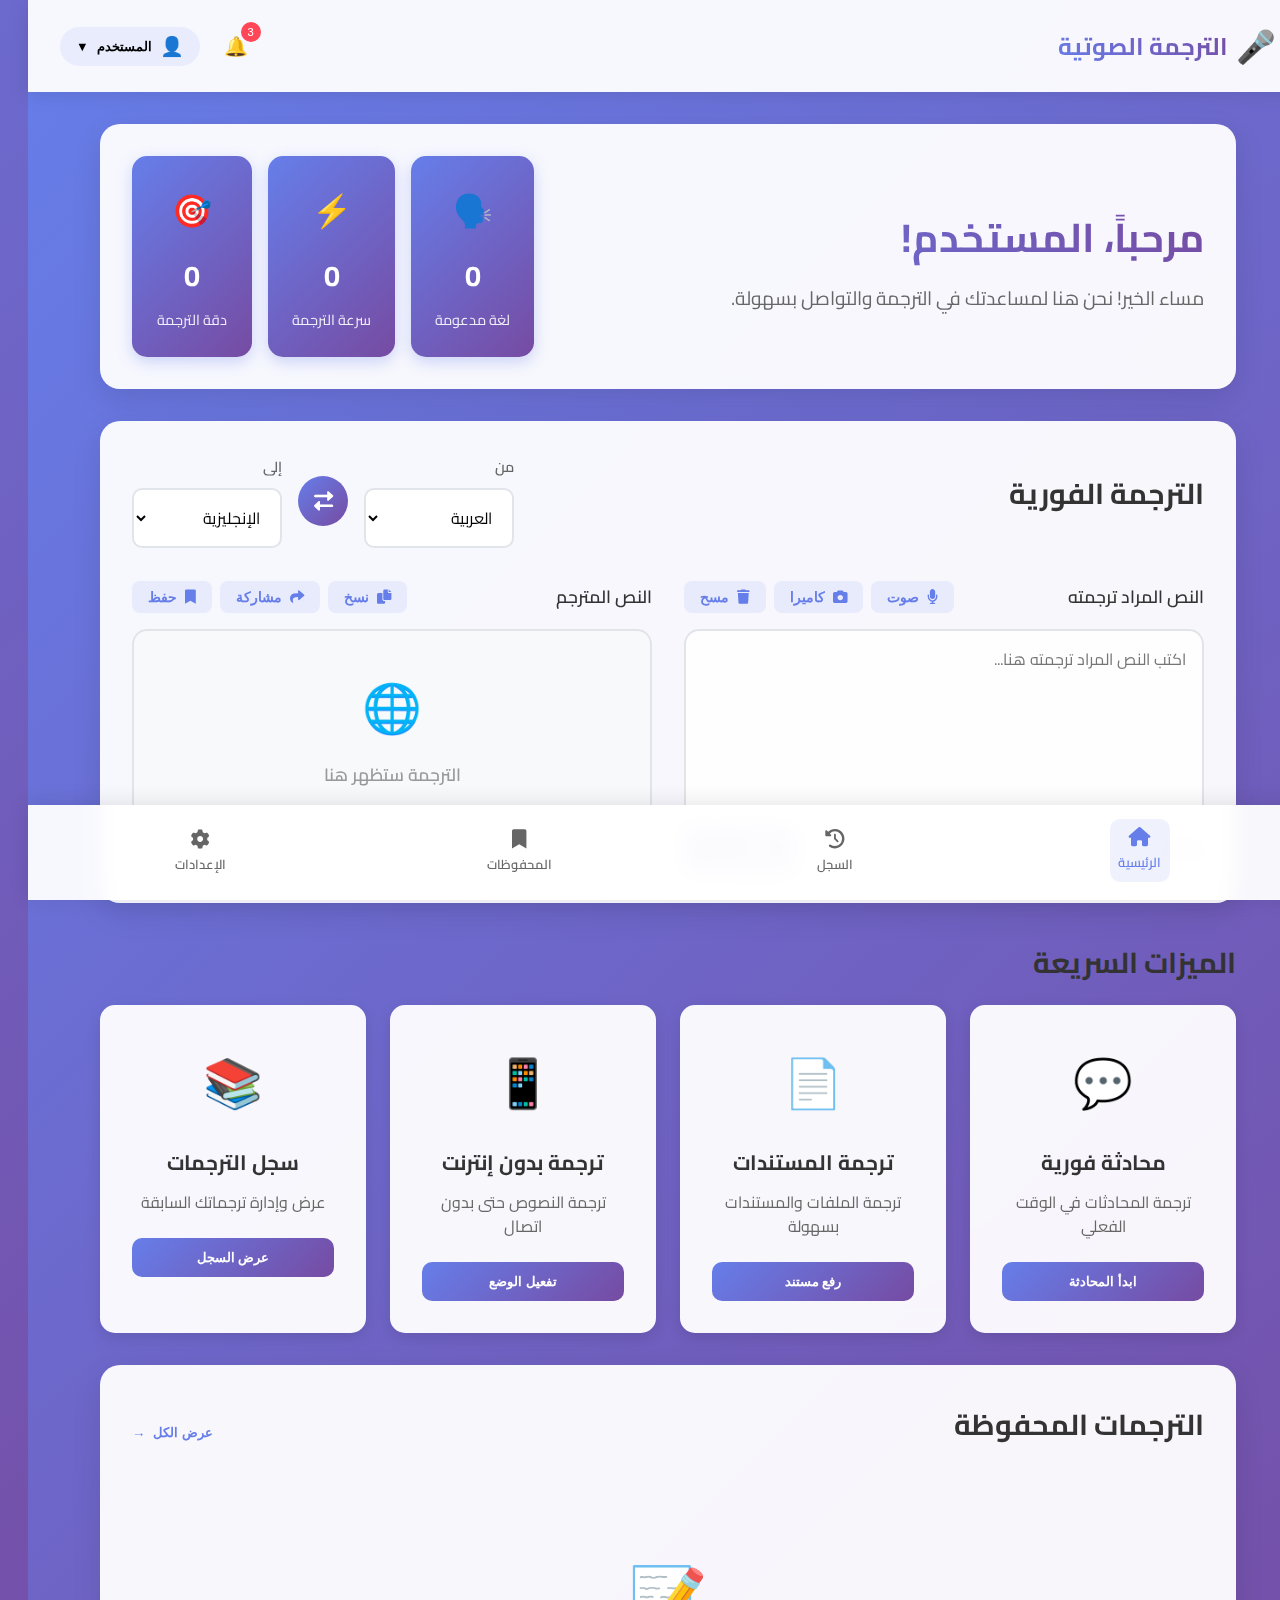
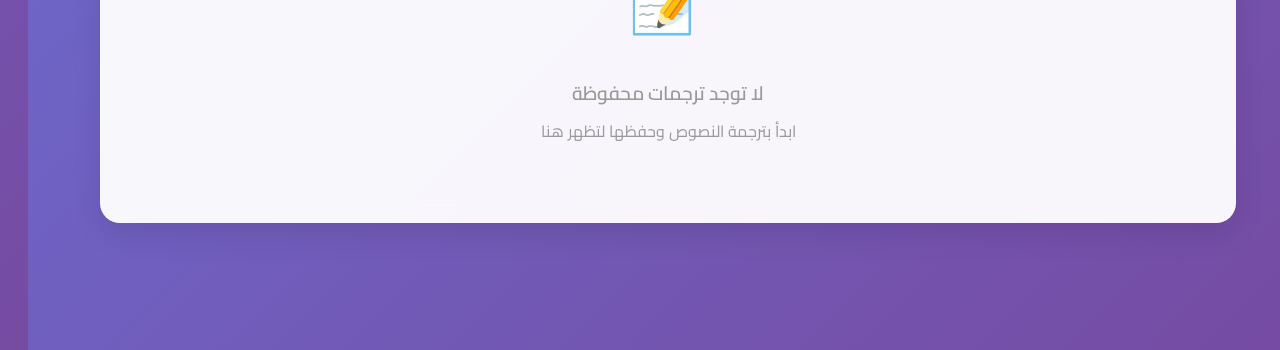
<file: dashboard.html>
<!DOCTYPE html>
<html lang="ar" dir="rtl">
<head>
    <meta charset="UTF-8">
    <meta name="viewport" content="width=device-width, initial-scale=1.0">
    <title>لوحة التحكم - الترجمة الفورية</title>
    <link href="https://fonts.googleapis.com/css2?family=Cairo:wght@300;400;600;700&display=swap" rel="stylesheet">
    <link rel="stylesheet" href="https://cdnjs.cloudflare.com/ajax/libs/font-awesome/6.0.0/css/all.min.css">
    <link rel="stylesheet" href="dashboard-styles.css">
</head>
<body>
    <div class="dashboard-container">
        <!-- شريط التنقل العلوي -->
        <nav class="top-navbar">
            <div class="nav-brand">
                <div class="brand-icon">🎤</div>
                <span class="brand-text">الترجمة الصوتية</span>
            </div>
            
            <div class="nav-actions">
                <button class="nav-btn" id="notifications-btn">
                    <span class="btn-icon">🔔</span>
                    <span class="notification-badge">3</span>
                </button>
                
                <div class="user-menu">
                    <button class="user-avatar" id="user-menu-btn">
                        <span class="avatar-icon">👤</span>
                        <span class="user-name">المستخدم</span>
                        <span class="dropdown-arrow">▼</span>
                    </button>
                    
                    <div class="user-dropdown" id="user-dropdown">
                        <a href="#" class="dropdown-item">
                            <i class="fas fa-user"></i>
                            <span>الملف الشخصي</span>
                        </a>
                        <a href="#" class="dropdown-item">
                            <i class="fas fa-history"></i>
                            <span>سجل الترجمات</span>
                        </a>
                        <a href="settings.html" class="dropdown-item">
                            <i class="fas fa-cog"></i>
                            <span>الإعدادات</span>
                        </a>
                        <div class="dropdown-divider"></div>
                        <a href="index.html" class="dropdown-item logout-btn">
                            <i class="fas fa-sign-out-alt"></i>
                            <span>تسجيل الخروج</span>
                        </a>
                    </div>
                </div>
            </div>
        </nav>

        <!-- المحتوى الرئيسي -->
        <main class="main-content">
            <!-- قسم الترحيب -->
            <section class="welcome-section">
                <div class="welcome-content">
                    <h1 class="welcome-title">مرحباً بك في تطبيق الترجمة الصوتية</h1>
                    <p class="welcome-subtitle">ابدأ بترجمة المحادثات والنصوص بسهولة وسرعة</p>
                </div>
                <div class="welcome-stats">
                    <div class="stat-card">
                        <div class="stat-icon">🗣️</div>
                        <div class="stat-number">150+</div>
                        <div class="stat-label">لغة مدعومة</div>
                    </div>
                    <div class="stat-card">
                        <div class="stat-icon">⚡</div>
                        <div class="stat-number">0.5s</div>
                        <div class="stat-label">سرعة الترجمة</div>
                    </div>
                    <div class="stat-card">
                        <div class="stat-icon">🎯</div>
                        <div class="stat-number">99%</div>
                        <div class="stat-label">دقة الترجمة</div>
                    </div>
                </div>
            </section>

            <!-- قسم الترجمة الرئيسي -->
            <section class="translation-section">
                <div class="translation-card">
                    <div class="translation-header">
                        <h2 class="section-title">الترجمة الفورية</h2>
                        <div class="language-selector">
                            <div class="language-group">
                                <label for="fromLang">من</label>
                                <select id="fromLang" class="lang-select">
                                    <option value="ar">العربية</option>
                                    <option value="en">الإنجليزية</option>
                                    <option value="fr">الفرنسية</option>
                                    <option value="es">الإسبانية</option>
                                    <option value="de">الألمانية</option>
                                    <option value="it">الإيطالية</option>
                                    <option value="pt">البرتغالية</option>
                                    <option value="ru">الروسية</option>
                                    <option value="ja">اليابانية</option>
                                    <option value="ko">الكورية</option>
                                    <option value="zh">الصينية</option>
                                    <option value="hi">الهندية</option>
                                    <option value="tr">التركية</option>
                                </select>
                            </div>
                            
                            <button class="swap-languages" title="تبديل اللغات">
                                <i class="fas fa-exchange-alt"></i>
                            </button>
                            
                            <div class="language-group">
                                <label for="toLang">إلى</label>
                                <select id="toLang" class="lang-select">
                                    <option value="en">الإنجليزية</option>
                                    <option value="ar">العربية</option>
                                    <option value="fr">الفرنسية</option>
                                    <option value="es">الإسبانية</option>
                                    <option value="de">الألمانية</option>
                                    <option value="it">الإيطالية</option>
                                    <option value="pt">البرتغالية</option>
                                    <option value="ru">الروسية</option>
                                    <option value="ja">اليابانية</option>
                                    <option value="ko">الكورية</option>
                                    <option value="zh">الصينية</option>
                                    <option value="hi">الهندية</option>
                                    <option value="tr">التركية</option>
                                </select>
                            </div>
                        </div>
                    </div>

                    <div class="translation-content">
                        <!-- منطقة الإدخال -->
                        <div class="input-section">
                            <div class="input-header">
                                <span class="section-label">النص المراد ترجمته</span>
                                <div class="input-actions">
                                    <button class="action-btn" data-action="voice" title="تسجيل صوتي">
                                        <i class="fas fa-microphone"></i>
                                        <span>صوت</span>
                                    </button>
                                    <button class="action-btn" data-action="camera" title="التقاط صورة">
                                        <i class="fas fa-camera"></i>
                                        <span>كاميرا</span>
                                    </button>
                                    <button class="action-btn" data-action="clear" title="مسح النص">
                                        <i class="fas fa-trash"></i>
                                        <span>مسح</span>
                                    </button>
                                </div>
                            </div>
                            
                            <div class="input-area">
                                <textarea class="text-input" placeholder="اكتب النص المراد ترجمته هنا..." rows="6"></textarea>
                                <div class="voice-indicator">
                                    <div class="voice-animation">
                                        <div class="voice-bar"></div>
                                        <div class="voice-bar"></div>
                                        <div class="voice-bar"></div>
                                        <div class="voice-bar"></div>
                                        <div class="voice-bar"></div>
                                    </div>
                                    <div class="voice-text">جاري الاستماع...</div>
                                </div>
                                <div class="input-footer">
                                    <span class="char-counter">0/5000</span>
                                    <button class="translate-btn" disabled>
                                        <i class="fas fa-language"></i>
                                        <span>ترجم</span>
                                    </button>
                                </div>
                            </div>
                        </div>

                        <!-- منطقة الإخراج -->
                        <div class="output-section">
                            <div class="output-header">
                                <span class="section-label">النص المترجم</span>
                                <div class="output-actions">
                                    <button class="action-btn" data-action="copy" title="نسخ النص">
                                        <i class="fas fa-copy"></i>
                                        <span>نسخ</span>
                                    </button>
                                    <button class="action-btn" data-action="share" title="مشاركة">
                                        <i class="fas fa-share"></i>
                                        <span>مشاركة</span>
                                    </button>
                                    <button class="action-btn" data-action="save" title="حفظ">
                                        <i class="fas fa-bookmark"></i>
                                        <span>حفظ</span>
                                    </button>
                                </div>
                            </div>
                            
                            <div class="output-area">
                                <div class="text-output">
                                    <div class="placeholder-content">
                                        <div class="placeholder-icon">🌐</div>
                                        <div class="placeholder-text">الترجمة ستظهر هنا</div>
                                    </div>
                                </div>
                                <div class="loading-indicator">
                                    <div class="loading-spinner"></div>
                                    <div class="loading-text">جاري الترجمة...</div>
                                </div>
                            </div>
                        </div>
                    </div>
                </div>
            </section>

            <!-- قسم الميزات السريعة -->
            <section class="quick-features">
                <h2 class="section-title">الميزات السريعة</h2>
                <div class="features-grid">
                    <div class="feature-card" data-feature="conversation">
                        <div class="feature-icon">💬</div>
                        <h3 class="feature-title">محادثة فورية</h3>
                        <p class="feature-description">ترجمة المحادثات في الوقت الفعلي</p>
                        <button class="feature-btn">ابدأ المحادثة</button>
                    </div>
                    
                    <div class="feature-card" data-feature="document">
                        <div class="feature-icon">📄</div>
                        <h3 class="feature-title">ترجمة المستندات</h3>
                        <p class="feature-description">ترجمة الملفات والمستندات بسهولة</p>
                        <button class="feature-btn">رفع مستند</button>
                    </div>
                    
                    <div class="feature-card" data-feature="offline">
                        <div class="feature-icon">📱</div>
                        <h3 class="feature-title">ترجمة بدون إنترنت</h3>
                        <p class="feature-description">ترجمة النصوص حتى بدون اتصال</p>
                        <button class="feature-btn">تفعيل الوضع</button>
                    </div>
                    
                    <div class="feature-card" data-feature="history">
                        <div class="feature-icon">📚</div>
                        <h3 class="feature-title">سجل الترجمات</h3>
                        <p class="feature-description">عرض وإدارة ترجماتك السابقة</p>
                        <button class="feature-btn">عرض السجل</button>
                    </div>
                </div>
            </section>

            <!-- قسم الترجمات المحفوظة -->
            <section class="saved-translations">
                <div class="section-header">
                    <h2 class="section-title">الترجمات المحفوظة</h2>
                    <button class="view-all-btn" id="view-all-saved">
                        <span class="btn-text">عرض الكل</span>
                        <span class="btn-icon">→</span>
                    </button>
                </div>
                
                <div class="saved-list" id="saved-translations-list">
                    <div class="saved-item">
                        <div class="saved-content">
                            <div class="saved-text">
                                <span class="original">مرحباً، كيف حالك؟</span>
                                <span class="translated">Hello, how are you?</span>
                            </div>
                            <div class="saved-meta">
                                <span class="language-pair">العربية → الإنجليزية</span>
                                <span class="save-time">منذ ساعتين</span>
                            </div>
                        </div>
                        <div class="saved-actions">
                            <button class="saved-action-btn" title="استخدام">
                                <span class="action-icon">🔄</span>
                            </button>
                            <button class="saved-action-btn" title="نسخ">
                                <span class="action-icon">📋</span>
                            </button>
                            <button class="saved-action-btn" title="حذف">
                                <span class="action-icon">🗑️</span>
                            </button>
                        </div>
                    </div>
                    
                    <div class="saved-item">
                        <div class="saved-content">
                            <div class="saved-text">
                                <span class="original">Thank you very much</span>
                                <span class="translated">شكراً جزيلاً</span>
                            </div>
                            <div class="saved-meta">
                                <span class="language-pair">الإنجليزية → العربية</span>
                                <span class="save-time">أمس</span>
                            </div>
                        </div>
                        <div class="saved-actions">
                            <button class="saved-action-btn" title="استخدام">
                                <span class="action-icon">🔄</span>
                            </button>
                            <button class="saved-action-btn" title="نسخ">
                                <span class="action-icon">📋</span>
                            </button>
                            <button class="saved-action-btn" title="حذف">
                                <span class="action-icon">🗑️</span>
                            </button>
                        </div>
                    </div>
                    
                    <div class="empty-state" id="empty-saved-state" style="display: none;">
                        <div class="empty-icon">📝</div>
                        <p class="empty-text">لا توجد ترجمات محفوظة بعد</p>
                        <p class="empty-subtitle">ابدأ بترجمة النصوص وحفظها للوصول إليها لاحقاً</p>
                    </div>
                </div>
            </section>
        </main>

        <!-- شريط التنقل السفلي -->
        <nav class="bottom-navbar">
            <a href="#" class="nav-item active" data-page="home">
                <i class="nav-icon fas fa-home"></i>
                <span class="nav-label">الرئيسية</span>
            </a>
            <a href="#" class="nav-item" data-page="history">
                <i class="nav-icon fas fa-history"></i>
                <span class="nav-label">السجل</span>
            </a>
            <a href="#" class="nav-item" data-page="bookmarks">
                <i class="nav-icon fas fa-bookmark"></i>
                <span class="nav-label">المحفوظات</span>
            </a>
            <a href="settings.html" class="nav-item" data-page="settings">
                <i class="nav-icon fas fa-cog"></i>
                <span class="nav-label">الإعدادات</span>
            </a>
        </nav>
    </div>

    <!-- نوافذ منبثقة -->
    <div class="modal" id="conversation-modal">
        <div class="modal-content">
            <div class="modal-header">
                <h3 class="modal-title">ترجمة المحادثات</h3>
                <button class="modal-close" data-modal="conversation-modal">&times;</button>
            </div>
            <div class="modal-body">
                <p>هذه الميزة قيد التطوير وستكون متاحة قريباً!</p>
            </div>
        </div>
    </div>

    <div class="modal" id="document-modal">
        <div class="modal-content">
            <div class="modal-header">
                <h3 class="modal-title">ترجمة المستندات</h3>
                <button class="modal-close" data-modal="document-modal">&times;</button>
            </div>
            <div class="modal-body">
                <p>هذه الميزة قيد التطوير وستكون متاحة قريباً!</p>
            </div>
        </div>
    </div>

    <div class="modal" id="camera-modal">
        <div class="modal-content">
            <div class="modal-header">
                <h3 class="modal-title">ترجمة الصور</h3>
                <button class="modal-close" data-modal="camera-modal">&times;</button>
            </div>
            <div class="modal-body">
                <p>هذه الميزة قيد التطوير وستكون متاحة قريباً!</p>
            </div>
        </div>
    </div>

    <!-- ربط ملف JavaScript -->
    <script src="dashboard-script.js"></script>
</body>
</html>
</file>
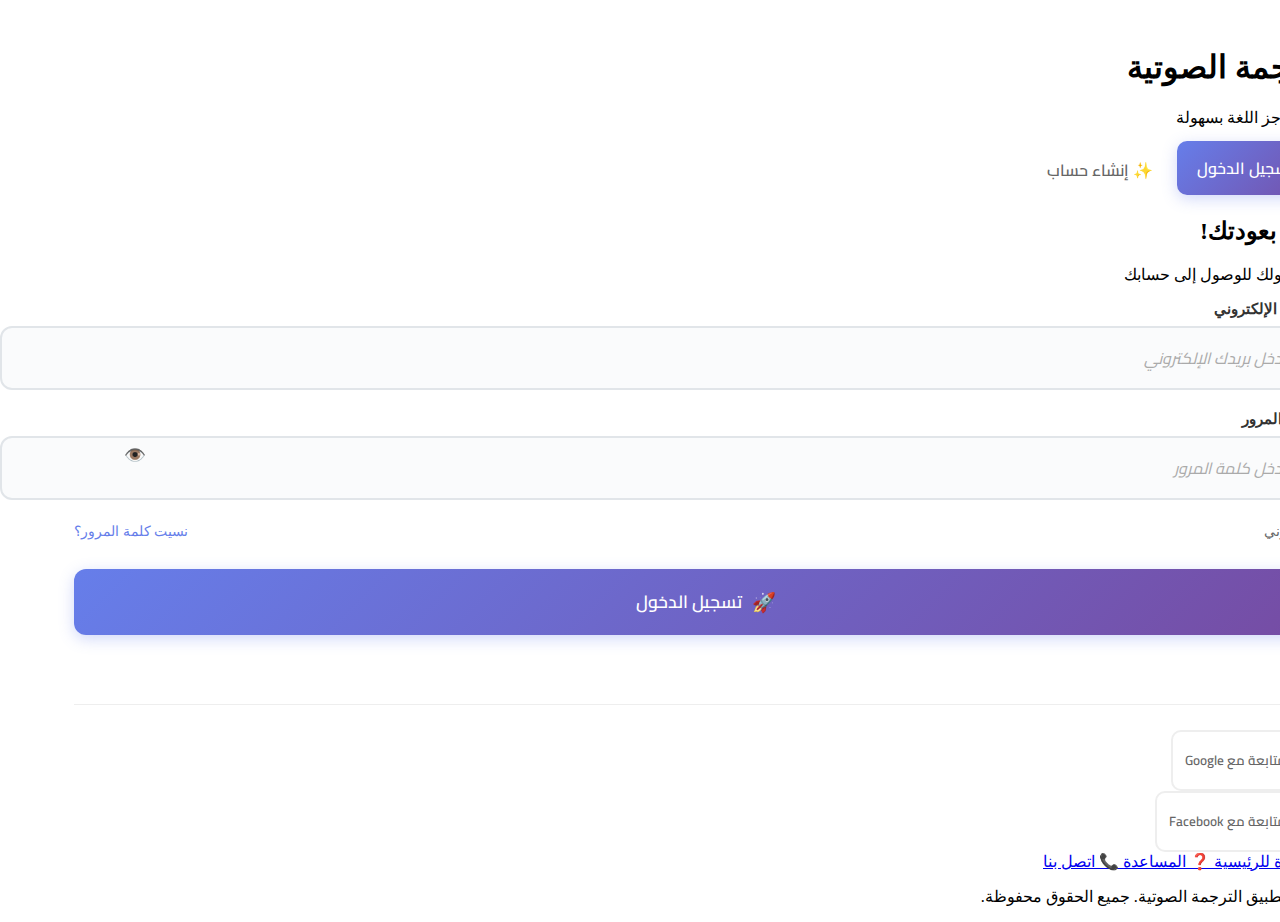
<file: login.html>
<!DOCTYPE html>
<html lang="ar" dir="rtl">
<head>
    <meta charset="UTF-8">
    <meta name="viewport" content="width=device-width, initial-scale=1.0">
    <title>تسجيل الدخول - تطبيق الترجمة الصوتية</title>
    <link rel="stylesheet" href="login-styles.css">
    <link href="https://fonts.googleapis.com/css2?family=Cairo:wght@300;400;600;700&display=swap" rel="stylesheet">
</head>
<body>
    <div class="auth-container">
        <!-- خلفية متحركة -->
        <div class="background-animation">
            <div class="floating-shape shape-1"></div>
            <div class="floating-shape shape-2"></div>
            <div class="floating-shape shape-3"></div>
            <div class="floating-shape shape-4"></div>
        </div>

        <!-- شعار التطبيق -->
        <div class="app-logo">
            <div class="logo-icon">🎤</div>
            <h1 class="logo-text">الترجمة الصوتية</h1>
            <p class="logo-subtitle">كسر حواجز اللغة بسهولة</p>
        </div>

        <!-- حاوية النماذج -->
        <div class="auth-card">
            <!-- أزرار التبديل -->
            <div class="tab-container">
                <button class="tab-btn active" data-tab="login">
                    <span class="tab-icon">🔑</span>
                    <span class="tab-text">تسجيل الدخول</span>
                </button>
                <button class="tab-btn" data-tab="register">
                    <span class="tab-icon">✨</span>
                    <span class="tab-text">إنشاء حساب</span>
                </button>
            </div>

            <!-- نموذج تسجيل الدخول -->
            <div id="login-form" class="form-container active">
                <div class="form-header">
                    <h2 class="form-title">مرحباً بعودتك!</h2>
                    <p class="form-subtitle">سجل دخولك للوصول إلى حسابك</p>
                </div>

                <form class="auth-form">
                    <div class="input-group">
                        <label for="login-email" class="input-label">
                            <span class="label-icon">📧</span>
                            البريد الإلكتروني
                        </label>
                        <input 
                            type="email" 
                            id="login-email" 
                            class="auth-input" 
                            placeholder="أدخل بريدك الإلكتروني"
                            required
                        >
                    </div>

                    <div class="input-group">
                        <label for="login-password" class="input-label">
                            <span class="label-icon">🔒</span>
                            كلمة المرور
                        </label>
                        <div class="password-container">
                            <input 
                                type="password" 
                                id="login-password" 
                                class="auth-input" 
                                placeholder="أدخل كلمة المرور"
                                required
                            >
                            <button 
                                type="button" 
                                class="toggle-password" 
                                data-target="login-password"
                                aria-label="إظهار/إخفاء كلمة المرور"
                            >👁️</button>
                        </div>
                    </div>

                    <div class="form-options">
                        <label class="checkbox-container">
                            <input type="checkbox" id="remember-me">
                            <span class="checkmark"></span>
                            <span class="checkbox-text">تذكرني</span>
                        </label>
                        <a href="#" class="forgot-password">نسيت كلمة المرور؟</a>
                    </div>

                    <button type="submit" class="auth-btn login-btn">
                        <span class="btn-icon">🚀</span>
                        <span class="btn-text">تسجيل الدخول</span>
                    </button>
                </form>

                <!-- خط الفصل -->
                <div class="divider">
                    <span class="divider-text">أو</span>
                </div>

                <!-- أزرار تسجيل الدخول الاجتماعي -->
                <div class="social-login">
                    <button class="social-btn google-btn">
                        <span class="social-icon">🔍</span>
                        <span class="social-text">المتابعة مع Google</span>
                    </button>
                    <button class="social-btn facebook-btn">
                        <span class="social-icon">📘</span>
                        <span class="social-text">المتابعة مع Facebook</span>
                    </button>
                </div>
            </div>

            <!-- نموذج إنشاء الحساب -->
            <div id="register-form" class="form-container">
                <div class="form-header">
                    <h2 class="form-title">إنشاء حساب جديد</h2>
                    <p class="form-subtitle">انضم إلينا واستمتع بالترجمة الفورية</p>
                </div>

                <form class="auth-form">
                    <div class="input-group">
                        <label for="register-name" class="input-label">
                            <span class="label-icon">👤</span>
                            الاسم الكامل
                        </label>
                        <input 
                            type="text" 
                            id="register-name" 
                            class="auth-input" 
                            placeholder="أدخل اسمك الكامل"
                            required
                        >
                    </div>

                    <div class="input-group">
                        <label for="register-email" class="input-label">
                            <span class="label-icon">📧</span>
                            البريد الإلكتروني
                        </label>
                        <input 
                            type="email" 
                            id="register-email" 
                            class="auth-input" 
                            placeholder="أدخل بريدك الإلكتروني"
                            required
                        >
                    </div>

                    <div class="input-group">
                        <label for="register-password" class="input-label">
                            <span class="label-icon">🔒</span>
                            كلمة المرور
                        </label>
                        <div class="password-container">
                            <input 
                                type="password" 
                                id="register-password" 
                                class="auth-input" 
                                placeholder="أدخل كلمة مرور قوية"
                                required
                            >
                            <button 
                                type="button" 
                                class="toggle-password" 
                                data-target="register-password"
                                aria-label="إظهار/إخفاء كلمة المرور"
                            >👁️</button>
                        </div>
                    </div>

                    <div class="input-group">
                        <label for="confirm-password" class="input-label">
                            <span class="label-icon">🔐</span>
                            تأكيد كلمة المرور
                        </label>
                        <div class="password-container">
                            <input 
                                type="password" 
                                id="confirm-password" 
                                class="auth-input" 
                                placeholder="أعد إدخال كلمة المرور"
                                required
                            >
                            <button 
                                type="button" 
                                class="toggle-password" 
                                data-target="confirm-password"
                                aria-label="إظهار/إخفاء كلمة المرور"
                            >👁️</button>
                        </div>
                    </div>

                    <div class="form-options">
                        <label class="checkbox-container">
                            <input type="checkbox" id="agree-terms" required>
                            <span class="checkmark"></span>
                            <span class="checkbox-text">
                                أوافق على 
                                <a href="#" class="terms-link">الشروط والأحكام</a>
                                و
                                <a href="#" class="privacy-link">سياسة الخصوصية</a>
                            </span>
                        </label>
                    </div>

                    <button type="submit" class="auth-btn register-btn">
                        <span class="btn-icon">✨</span>
                        <span class="btn-text">إنشاء الحساب</span>
                    </button>
                </form>

                <!-- خط الفصل -->
                <div class="divider">
                    <span class="divider-text">أو</span>
                </div>

                <!-- أزرار تسجيل الدخول الاجتماعي -->
                <div class="social-login">
                    <button class="social-btn google-btn">
                        <span class="social-icon">🔍</span>
                        <span class="social-text">التسجيل مع Google</span>
                    </button>
                    <button class="social-btn facebook-btn">
                        <span class="social-icon">📘</span>
                        <span class="social-text">التسجيل مع Facebook</span>
                    </button>
                </div>
            </div>
        </div>

        <!-- روابط إضافية -->
        <div class="auth-footer">
            <div class="footer-links">
                <a href="index.html" class="footer-link">
                    <span class="link-icon">🏠</span>
                    العودة للرئيسية
                </a>
                <a href="#" class="footer-link">
                    <span class="link-icon">❓</span>
                    المساعدة
                </a>
                <a href="#" class="footer-link">
                    <span class="link-icon">📞</span>
                    اتصل بنا
                </a>
            </div>
            <div class="footer-text">
                <p>&copy; 2024 تطبيق الترجمة الصوتية. جميع الحقوق محفوظة.</p>
            </div>
        </div>
    </div>

    <!-- ربط ملف JavaScript -->
    <script src="login-script.js"></script>
</body>
</html>
</file>
<file: dashboard-styles.css>
/* إعدادات عامة */
* {
    margin: 0;
    padding: 0;
    box-sizing: border-box;
}

body {
    font-family: 'Cairo', sans-serif;
    background: linear-gradient(135deg, #667eea 0%, #764ba2 100%);
    min-height: 100vh;
    direction: rtl;
    color: #333;
    overflow-x: hidden;
}

.dashboard-container {
    min-height: 100vh;
    display: flex;
    flex-direction: column;
}

/* شريط التنقل العلوي */
.top-navbar {
    background: rgba(255, 255, 255, 0.95);
    backdrop-filter: blur(10px);
    padding: 1rem 2rem;
    display: flex;
    justify-content: space-between;
    align-items: center;
    box-shadow: 0 2px 20px rgba(0, 0, 0, 0.1);
    position: sticky;
    top: 0;
    z-index: 1000;
}

.nav-brand {
    display: flex;
    align-items: center;
    gap: 0.5rem;
}

.brand-icon {
    font-size: 2rem;
    animation: pulse 2s infinite;
}

.brand-text {
    font-size: 1.5rem;
    font-weight: 700;
    background: linear-gradient(45deg, #667eea, #764ba2);
    -webkit-background-clip: text;
    -webkit-text-fill-color: transparent;
    background-clip: text;
}

.nav-actions {
    display: flex;
    align-items: center;
    gap: 1rem;
}

.nav-btn {
    position: relative;
    background: none;
    border: none;
    padding: 0.5rem;
    border-radius: 50%;
    cursor: pointer;
    transition: all 0.3s ease;
    font-size: 1.2rem;
}

.nav-btn:hover {
    background: rgba(102, 126, 234, 0.1);
    transform: scale(1.1);
}

.notification-badge {
    position: absolute;
    top: -5px;
    right: -5px;
    background: #ff4757;
    color: white;
    border-radius: 50%;
    width: 20px;
    height: 20px;
    font-size: 0.7rem;
    display: flex;
    align-items: center;
    justify-content: center;
    animation: bounce 1s infinite;
}

.user-menu {
    position: relative;
}

.user-avatar {
    display: flex;
    align-items: center;
    gap: 0.5rem;
    background: none;
    border: none;
    padding: 0.5rem 1rem;
    border-radius: 25px;
    cursor: pointer;
    transition: all 0.3s ease;
    background: rgba(102, 126, 234, 0.1);
}

.user-avatar:hover {
    background: rgba(102, 126, 234, 0.2);
    transform: translateY(-2px);
}

.avatar-icon {
    font-size: 1.2rem;
}

.user-name {
    font-weight: 600;
}

.dropdown-arrow {
    font-size: 0.8rem;
    transition: transform 0.3s ease;
}

.user-dropdown {
    position: absolute;
    top: 100%;
    right: 0;
    background: white;
    border-radius: 10px;
    box-shadow: 0 10px 30px rgba(0, 0, 0, 0.2);
    min-width: 200px;
    opacity: 0;
    visibility: hidden;
    transform: translateY(-10px);
    transition: all 0.3s ease;
    z-index: 1001;
}

.user-dropdown.show {
    opacity: 1;
    visibility: visible;
    transform: translateY(0);
}

.dropdown-item {
    display: flex;
    align-items: center;
    gap: 0.5rem;
    padding: 0.75rem 1rem;
    text-decoration: none;
    color: #333;
    transition: all 0.3s ease;
    border-radius: 8px;
    margin: 0.25rem;
}

.dropdown-item:hover {
    background: rgba(102, 126, 234, 0.1);
    transform: translateX(-5px);
}

.dropdown-divider {
    height: 1px;
    background: #eee;
    margin: 0.5rem 0;
}

.logout-btn {
    color: #ff4757;
}

/* المحتوى الرئيسي */
.main-content {
    flex: 1;
    padding: 2rem;
    max-width: 1200px;
    margin: 0 auto;
    width: 100%;
}

/* قسم الترحيب */
.welcome-section {
    background: rgba(255, 255, 255, 0.95);
    backdrop-filter: blur(10px);
    border-radius: 20px;
    padding: 2rem;
    margin-bottom: 2rem;
    box-shadow: 0 10px 30px rgba(0, 0, 0, 0.1);
    display: flex;
    justify-content: space-between;
    align-items: center;
    flex-wrap: wrap;
    gap: 2rem;
}

.welcome-content {
    flex: 1;
    min-width: 300px;
}

.welcome-title {
    font-size: 2.5rem;
    font-weight: 700;
    background: linear-gradient(45deg, #667eea, #764ba2);
    -webkit-background-clip: text;
    -webkit-text-fill-color: transparent;
    background-clip: text;
    margin-bottom: 0.5rem;
}

.welcome-subtitle {
    font-size: 1.2rem;
    color: #666;
    line-height: 1.6;
}

.welcome-stats {
    display: flex;
    gap: 1rem;
    flex-wrap: wrap;
}

.stat-card {
    background: linear-gradient(135deg, #667eea, #764ba2);
    color: white;
    padding: 1.5rem;
    border-radius: 15px;
    text-align: center;
    min-width: 120px;
    box-shadow: 0 5px 15px rgba(102, 126, 234, 0.3);
    transition: transform 0.3s ease;
}

.stat-card:hover {
    transform: translateY(-5px);
}

.stat-icon {
    font-size: 2rem;
    margin-bottom: 0.5rem;
}

.stat-number {
    font-size: 1.8rem;
    font-weight: 700;
    margin-bottom: 0.25rem;
}

.stat-label {
    font-size: 0.9rem;
    opacity: 0.9;
}

/* قسم الترجمة */
.translation-section {
    margin-bottom: 2rem;
}

.translation-card {
    background: rgba(255, 255, 255, 0.95);
    backdrop-filter: blur(10px);
    border-radius: 20px;
    padding: 2rem;
    box-shadow: 0 10px 30px rgba(0, 0, 0, 0.1);
}

.translation-header {
    display: flex;
    justify-content: space-between;
    align-items: center;
    margin-bottom: 2rem;
    flex-wrap: wrap;
    gap: 1rem;
}

.section-title {
    font-size: 1.8rem;
    font-weight: 700;
    color: #333;
    margin-bottom: 1rem;
}

.language-selector {
    display: flex;
    align-items: center;
    gap: 1rem;
    flex-wrap: wrap;
}

.language-group {
    display: flex;
    flex-direction: column;
    gap: 0.5rem;
}

.language-group label {
    font-size: 0.9rem;
    color: #666;
    font-weight: 600;
}

.lang-select {
    padding: 0.75rem 1rem;
    border: 2px solid #e1e5e9;
    border-radius: 10px;
    background: white;
    font-family: inherit;
    font-size: 1rem;
    cursor: pointer;
    transition: all 0.3s ease;
    min-width: 150px;
}

.lang-select:focus {
    outline: none;
    border-color: #667eea;
    box-shadow: 0 0 0 3px rgba(102, 126, 234, 0.1);
}

.swap-languages {
    background: linear-gradient(135deg, #667eea, #764ba2);
    color: white;
    border: none;
    border-radius: 50%;
    width: 50px;
    height: 50px;
    cursor: pointer;
    transition: all 0.3s ease;
    display: flex;
    align-items: center;
    justify-content: center;
    font-size: 1.2rem;
}

.swap-languages:hover {
    transform: rotate(180deg) scale(1.1);
    box-shadow: 0 5px 15px rgba(102, 126, 234, 0.3);
}

.translation-content {
    display: grid;
    grid-template-columns: 1fr 1fr;
    gap: 2rem;
}

.input-section,
.output-section {
    display: flex;
    flex-direction: column;
    gap: 1rem;
}

.input-header,
.output-header {
    display: flex;
    justify-content: space-between;
    align-items: center;
    flex-wrap: wrap;
    gap: 1rem;
}

.section-label {
    font-weight: 600;
    color: #333;
    font-size: 1.1rem;
}

.input-actions,
.output-actions {
    display: flex;
    gap: 0.5rem;
    flex-wrap: wrap;
}

.action-btn {
    display: flex;
    align-items: center;
    gap: 0.5rem;
    padding: 0.5rem 1rem;
    background: rgba(102, 126, 234, 0.1);
    border: none;
    border-radius: 8px;
    cursor: pointer;
    transition: all 0.3s ease;
    font-size: 0.9rem;
    color: #667eea;
    font-weight: 600;
}

.action-btn:hover {
    background: rgba(102, 126, 234, 0.2);
    transform: translateY(-2px);
}

.action-btn.active {
    background: linear-gradient(135deg, #667eea, #764ba2);
    color: white;
}

.input-area {
    position: relative;
}

.text-input {
    width: 100%;
    padding: 1rem;
    border: 2px solid #e1e5e9;
    border-radius: 15px;
    font-family: inherit;
    font-size: 1rem;
    line-height: 1.6;
    resize: vertical;
    transition: all 0.3s ease;
    background: rgba(255, 255, 255, 0.8);
}

.text-input:focus {
    outline: none;
    border-color: #667eea;
    box-shadow: 0 0 0 3px rgba(102, 126, 234, 0.1);
    background: white;
}

.voice-indicator {
    position: absolute;
    top: 50%;
    left: 50%;
    transform: translate(-50%, -50%);
    background: rgba(102, 126, 234, 0.95);
    color: white;
    padding: 1rem 2rem;
    border-radius: 15px;
    display: none;
    flex-direction: column;
    align-items: center;
    gap: 1rem;
    backdrop-filter: blur(10px);
}

.voice-indicator.active {
    display: flex;
}

.voice-animation {
    display: flex;
    gap: 3px;
    align-items: end;
}

.voice-bar {
    width: 4px;
    background: white;
    border-radius: 2px;
    animation: voiceWave 1s infinite ease-in-out;
}

.voice-bar:nth-child(1) { animation-delay: 0s; height: 10px; }
.voice-bar:nth-child(2) { animation-delay: 0.1s; height: 15px; }
.voice-bar:nth-child(3) { animation-delay: 0.2s; height: 20px; }
.voice-bar:nth-child(4) { animation-delay: 0.3s; height: 15px; }
.voice-bar:nth-child(5) { animation-delay: 0.4s; height: 10px; }

.voice-text {
    font-weight: 600;
}

.input-footer {
    display: flex;
    justify-content: space-between;
    align-items: center;
}

.char-counter {
    font-size: 0.9rem;
    color: #666;
}

.translate-btn {
    display: flex;
    align-items: center;
    gap: 0.5rem;
    padding: 0.75rem 1.5rem;
    background: linear-gradient(135deg, #667eea, #764ba2);
    color: white;
    border: none;
    border-radius: 12px;
    cursor: pointer;
    transition: all 0.3s ease;
    font-weight: 600;
    font-size: 1rem;
}

.translate-btn:hover {
    transform: translateY(-2px);
    box-shadow: 0 5px 15px rgba(102, 126, 234, 0.3);
}

.translate-btn:disabled {
    opacity: 0.6;
    cursor: not-allowed;
    transform: none;
}

.output-area {
    position: relative;
    min-height: 200px;
}

.text-output {
    width: 100%;
    min-height: 200px;
    padding: 1rem;
    border: 2px solid #e1e5e9;
    border-radius: 15px;
    background: rgba(248, 249, 250, 0.8);
    font-size: 1rem;
    line-height: 1.6;
    display: flex;
    align-items: center;
    justify-content: center;
}

.placeholder-content {
    text-align: center;
    color: #999;
}

.placeholder-icon {
    font-size: 3rem;
    margin-bottom: 1rem;
}

.placeholder-text {
    font-size: 1.1rem;
    font-weight: 600;
}

.loading-indicator {
    position: absolute;
    top: 50%;
    left: 50%;
    transform: translate(-50%, -50%);
    background: rgba(102, 126, 234, 0.95);
    color: white;
    padding: 1rem 2rem;
    border-radius: 15px;
    display: none;
    flex-direction: column;
    align-items: center;
    gap: 1rem;
    backdrop-filter: blur(10px);
}

.loading-indicator.active {
    display: flex;
}

.loading-spinner {
    width: 30px;
    height: 30px;
    border: 3px solid rgba(255, 255, 255, 0.3);
    border-top: 3px solid white;
    border-radius: 50%;
    animation: spin 1s linear infinite;
}

.loading-text {
    font-weight: 600;
}

/* قسم الميزات السريعة */
.quick-features {
    margin-bottom: 2rem;
}

.features-grid {
    display: grid;
    grid-template-columns: repeat(auto-fit, minmax(250px, 1fr));
    gap: 1.5rem;
    margin-top: 1rem;
}

.feature-card {
    background: rgba(255, 255, 255, 0.95);
    backdrop-filter: blur(10px);
    border-radius: 15px;
    padding: 2rem;
    text-align: center;
    box-shadow: 0 5px 15px rgba(0, 0, 0, 0.1);
    transition: all 0.3s ease;
    cursor: pointer;
}

.feature-card:hover {
    transform: translateY(-5px);
    box-shadow: 0 10px 25px rgba(0, 0, 0, 0.15);
}

.feature-icon {
    font-size: 3rem;
    margin-bottom: 1rem;
}

.feature-title {
    font-size: 1.3rem;
    font-weight: 700;
    margin-bottom: 0.5rem;
    color: #333;
}

.feature-description {
    color: #666;
    margin-bottom: 1.5rem;
    line-height: 1.5;
}

.feature-btn {
    background: linear-gradient(135deg, #667eea, #764ba2);
    color: white;
    border: none;
    padding: 0.75rem 1.5rem;
    border-radius: 10px;
    cursor: pointer;
    transition: all 0.3s ease;
    font-weight: 600;
    width: 100%;
}

.feature-btn:hover {
    transform: translateY(-2px);
    box-shadow: 0 5px 15px rgba(102, 126, 234, 0.3);
}

/* قسم الترجمات المحفوظة */
.saved-translations {
    background: rgba(255, 255, 255, 0.95);
    backdrop-filter: blur(10px);
    border-radius: 20px;
    padding: 2rem;
    box-shadow: 0 10px 30px rgba(0, 0, 0, 0.1);
}

.section-header {
    display: flex;
    justify-content: space-between;
    align-items: center;
    margin-bottom: 1.5rem;
}

.view-all-btn {
    display: flex;
    align-items: center;
    gap: 0.5rem;
    background: none;
    border: none;
    color: #667eea;
    cursor: pointer;
    transition: all 0.3s ease;
    font-weight: 600;
}

.view-all-btn:hover {
    transform: translateX(-5px);
}

.saved-list {
    display: flex;
    flex-direction: column;
    gap: 1rem;
}

.saved-item {
    display: flex;
    justify-content: space-between;
    align-items: center;
    padding: 1rem;
    background: rgba(248, 249, 250, 0.8);
    border-radius: 12px;
    transition: all 0.3s ease;
}

.saved-item:hover {
    background: rgba(102, 126, 234, 0.05);
    transform: translateX(-5px);
}

.saved-content {
    flex: 1;
}

.saved-text {
    display: flex;
    flex-direction: column;
    gap: 0.25rem;
    margin-bottom: 0.5rem;
}

.original {
    font-weight: 600;
    color: #333;
}

.translated {
    color: #666;
    font-style: italic;
}

.saved-meta {
    display: flex;
    gap: 1rem;
    font-size: 0.9rem;
    color: #999;
}

.saved-actions {
    display: flex;
    gap: 0.5rem;
}

.saved-action-btn {
    background: none;
    border: none;
    padding: 0.5rem;
    border-radius: 8px;
    cursor: pointer;
    transition: all 0.3s ease;
    color: #666;
}

.saved-action-btn:hover {
    background: rgba(102, 126, 234, 0.1);
    color: #667eea;
    transform: scale(1.1);
}

.empty-state {
    text-align: center;
    padding: 3rem 1rem;
    color: #999;
}

.empty-icon {
    font-size: 4rem;
    margin-bottom: 1rem;
}

.empty-text {
    font-size: 1.2rem;
    font-weight: 600;
    margin-bottom: 0.5rem;
}

.empty-subtitle {
    line-height: 1.5;
}

/* شريط التنقل السفلي */
.bottom-navbar {
    background: rgba(255, 255, 255, 0.95);
    backdrop-filter: blur(10px);
    padding: 1rem;
    display: flex;
    justify-content: space-around;
    align-items: center;
    box-shadow: 0 -2px 20px rgba(0, 0, 0, 0.1);
    position: sticky;
    bottom: 0;
    z-index: 1000;
}

.nav-item {
    display: flex;
    flex-direction: column;
    align-items: center;
    gap: 0.25rem;
    text-decoration: none;
    color: #666;
    transition: all 0.3s ease;
    padding: 0.5rem;
    border-radius: 10px;
    min-width: 60px;
}

.nav-item:hover,
.nav-item.active {
    color: #667eea;
    background: rgba(102, 126, 234, 0.1);
    transform: translateY(-2px);
}

.nav-icon {
    font-size: 1.2rem;
}

.nav-label {
    font-size: 0.8rem;
    font-weight: 600;
}

/* النوافذ المنبثقة */
.modal {
    position: fixed;
    top: 0;
    left: 0;
    width: 100%;
    height: 100%;
    background: rgba(0, 0, 0, 0.5);
    display: none;
    align-items: center;
    justify-content: center;
    z-index: 2000;
    backdrop-filter: blur(5px);
}

.modal.show {
    display: flex;
}

.modal-content {
    background: white;
    border-radius: 15px;
    max-width: 500px;
    width: 90%;
    max-height: 80vh;
    overflow-y: auto;
    animation: modalSlideIn 0.3s ease-out;
}

.modal-header {
    display: flex;
    justify-content: space-between;
    align-items: center;
    padding: 1.5rem;
    border-bottom: 1px solid #eee;
}

.modal-title {
    font-size: 1.3rem;
    font-weight: 700;
    color: #333;
}

.modal-close {
    background: none;
    border: none;
    font-size: 1.5rem;
    cursor: pointer;
    color: #999;
    transition: color 0.3s ease;
}

.modal-close:hover {
    color: #333;
}

.modal-body {
    padding: 1.5rem;
}

/* الرسوم المتحركة */
@keyframes pulse {
    0%, 100% { transform: scale(1); }
    50% { transform: scale(1.05); }
}

@keyframes bounce {
    0%, 20%, 50%, 80%, 100% { transform: translateY(0); }
    40% { transform: translateY(-5px); }
    60% { transform: translateY(-3px); }
}

@keyframes voiceWave {
    0%, 100% { height: 10px; }
    50% { height: 25px; }
}

@keyframes spin {
    0% { transform: rotate(0deg); }
    100% { transform: rotate(360deg); }
}

@keyframes modalSlideIn {
    from {
        opacity: 0;
        transform: translateY(-50px) scale(0.9);
    }
    to {
        opacity: 1;
        transform: translateY(0) scale(1);
    }
}

/* التصميم المتجاوب */
@media (max-width: 768px) {
    .top-navbar {
        padding: 1rem;
    }
    
    .brand-text {
        font-size: 1.2rem;
    }
    
    .main-content {
        padding: 1rem;
    }
    
    .welcome-section {
        flex-direction: column;
        text-align: center;
    }
    
    .welcome-title {
        font-size: 2rem;
    }
    
    .welcome-stats {
        justify-content: center;
    }
    
    .translation-header {
        flex-direction: column;
        align-items: stretch;
    }
    
    .language-selector {
        justify-content: center;
    }
    
    .translation-content {
        grid-template-columns: 1fr;
    }
    
    .input-header,
    .output-header {
        flex-direction: column;
        align-items: stretch;
        gap: 0.5rem;
    }
    
    .input-actions,
    .output-actions {
        justify-content: center;
    }
    
    .features-grid {
        grid-template-columns: 1fr;
    }
    
    .saved-item {
        flex-direction: column;
        align-items: stretch;
        gap: 1rem;
    }
    
    .saved-actions {
        justify-content: center;
    }
    
    .section-header {
        flex-direction: column;
        gap: 1rem;
    }
}

@media (max-width: 480px) {
    .welcome-title {
        font-size: 1.5rem;
    }
    
    .stat-card {
        min-width: 100px;
        padding: 1rem;
    }
    
    .translation-card {
        padding: 1rem;
    }
    
    .language-selector {
        flex-direction: column;
        gap: 1rem;
    }
    
    .language-group {
        width: 100%;
    }
    
    .lang-select {
        width: 100%;
    }
    
    .bottom-navbar {
        padding: 0.5rem;
    }
    
    .nav-item {
        min-width: 50px;
    }
    
    .nav-label {
        font-size: 0.7rem;
    }
}

/* تحسينات إضافية للأداء */
.translation-card,
.feature-card,
.saved-translations {
    will-change: transform;
}

.action-btn,
.feature-btn,
.translate-btn {
    will-change: transform;
}

/* تأثيرات التركيز للوصولية */
.nav-btn:focus,
.user-avatar:focus,
.action-btn:focus,
.feature-btn:focus,
.translate-btn:focus {
    outline: 2px solid #667eea;
    outline-offset: 2px;
}

.text-input:focus,
.lang-select:focus {
    outline: none;
    border-color: #667eea;
    box-shadow: 0 0 0 3px rgba(102, 126, 234, 0.1);
}

/* تحسينات للطباعة */
@media print {
    .top-navbar,
    .bottom-navbar,
    .nav-actions,
    .input-actions,
    .output-actions,
    .saved-actions {
        display: none;
    }
    
    .main-content {
        padding: 0;
    }
    
    .translation-card,
    .saved-translations {
        box-shadow: none;
        border: 1px solid #ddd;
    }
}
</file>
<file: login-styles.css>
/* تنسيقات صفحة تسجيل الدخول */

.login-container {
    min-height: 100vh;
    display: flex;
    align-items: center;
    justify-content: center;
    padding: 20px;
    background: linear-gradient(135deg, #667eea 0%, #764ba2 100%);
    position: relative;
    overflow: hidden;
}

.login-container::before {
    content: '';
    position: absolute;
    top: 0;
    left: 0;
    right: 0;
    bottom: 0;
    background: url('data:image/svg+xml,<svg xmlns="http://www.w3.org/2000/svg" viewBox="0 0 100 100"><defs><pattern id="grain" width="100" height="100" patternUnits="userSpaceOnUse"><circle cx="50" cy="50" r="1" fill="%23ffffff" opacity="0.1"/></pattern></defs><rect width="100" height="100" fill="url(%23grain)"/></svg>') repeat;
    pointer-events: none;
}

.login-card {
    background: rgba(255, 255, 255, 0.98);
    border-radius: 25px;
    padding: 40px;
    box-shadow: 0 25px 50px rgba(0, 0, 0, 0.15);
    backdrop-filter: blur(10px);
    border: 1px solid rgba(255, 255, 255, 0.2);
    width: 100%;
    max-width: 450px;
    animation: slideUp 0.6s ease-out;
    position: relative;
    z-index: 1;
}

@keyframes slideUp {
    from { 
        opacity: 0; 
        transform: translateY(30px) scale(0.95); 
    }
    to { 
        opacity: 1; 
        transform: translateY(0) scale(1); 
    }
}

.login-header {
    text-align: center;
    margin-bottom: 30px;
    padding: 20px 0;
}

.login-header h1 {
    color: #667eea;
    font-size: 2.5rem;
    margin-bottom: 10px;
    font-weight: 700;
    text-shadow: 2px 2px 4px rgba(0, 0, 0, 0.1);
    animation: bounce 1s ease-in-out;
}

@keyframes bounce {
    0%, 20%, 50%, 80%, 100% { transform: translateY(0); }
    40% { transform: translateY(-10px); }
    60% { transform: translateY(-5px); }
}

.login-header p {
    color: #666;
    font-size: 1.1rem;
    font-weight: 400;
}

.login-tabs {
    display: flex;
    margin-bottom: 30px;
    background: #f8f9fa;
    border-radius: 15px;
    padding: 5px;
    box-shadow: inset 0 2px 4px rgba(0, 0, 0, 0.1);
}

.tab-btn {
    flex: 1;
    padding: 12px 20px;
    border: none;
    background: transparent;
    color: #666;
    font-size: 1rem;
    font-weight: 600;
    border-radius: 10px;
    cursor: pointer;
    transition: all 0.3s ease;
    font-family: 'Cairo', sans-serif;
}

.tab-btn.active {
    background: linear-gradient(135deg, #667eea 0%, #764ba2 100%);
    color: white;
    box-shadow: 0 4px 15px rgba(102, 126, 234, 0.3);
    transform: translateY(-2px);
}

.tab-btn:hover:not(.active) {
    background: rgba(102, 126, 234, 0.1);
    color: #667eea;
}

.form-container {
    display: none;
    animation: fadeIn 0.4s ease-in;
}

.form-container.active {
    display: block;
}

@keyframes fadeIn {
    from { opacity: 0; transform: translateX(20px); }
    to { opacity: 1; transform: translateX(0); }
}

.auth-form {
    margin-bottom: 25px;
}

.input-group {
    position: relative;
    margin-bottom: 20px;
}

.input-group label {
    display: block;
    margin-bottom: 8px;
    color: #333;
    font-weight: 600;
    font-size: 0.95rem;
}

.input-group input {
    width: 100%;
    padding: 15px 50px 15px 20px;
    border: 2px solid #e1e5e9;
    border-radius: 12px;
    font-size: 1rem;
    font-family: 'Cairo', sans-serif;
    transition: all 0.3s ease;
    background: #fafbfc;
    direction: rtl;
}

.input-group input:focus {
    outline: none;
    border-color: #667eea;
    background: white;
    box-shadow: 0 0 0 3px rgba(102, 126, 234, 0.1);
    transform: translateY(-2px);
}

.input-group input:valid {
    border-color: #28a745;
}

.input-icon {
    position: absolute;
    left: 15px;
    top: 50%;
    transform: translateY(-50%);
    font-size: 1.2rem;
    color: #999;
    pointer-events: none;
    transition: all 0.3s ease;
}

.input-group input:focus + .input-icon {
    color: #667eea;
    transform: translateY(-50%) scale(1.1);
}

.toggle-password {
    position: absolute;
    left: 45px;
    top: 50%;
    transform: translateY(-50%);
    background: none;
    border: none;
    font-size: 1.1rem;
    cursor: pointer;
    color: #999;
    transition: all 0.3s ease;
    padding: 5px;
    border-radius: 50%;
}

.toggle-password:hover {
    background: rgba(102, 126, 234, 0.1);
    color: #667eea;
}

.form-options {
    display: flex;
    justify-content: space-between;
    align-items: center;
    margin-bottom: 25px;
    flex-wrap: wrap;
    gap: 10px;
}

.checkbox-container {
    display: flex;
    align-items: center;
    cursor: pointer;
    font-size: 0.9rem;
    color: #666;
}

.checkbox-container input {
    display: none;
}

.checkmark {
    width: 20px;
    height: 20px;
    border: 2px solid #ddd;
    border-radius: 4px;
    margin-left: 8px;
    position: relative;
    transition: all 0.3s ease;
}

.checkbox-container input:checked + .checkmark {
    background: #667eea;
    border-color: #667eea;
}

.checkbox-container input:checked + .checkmark::after {
    content: '✓';
    position: absolute;
    top: 50%;
    left: 50%;
    transform: translate(-50%, -50%);
    color: white;
    font-size: 12px;
    font-weight: bold;
}

.forgot-password, .terms-link {
    color: #667eea;
    text-decoration: none;
    font-size: 0.9rem;
    transition: all 0.3s ease;
}

.forgot-password:hover, .terms-link:hover {
    color: #764ba2;
    text-decoration: underline;
}

.auth-btn {
    width: 100%;
    padding: 15px;
    border: none;
    border-radius: 12px;
    font-size: 1.1rem;
    font-weight: 600;
    cursor: pointer;
    transition: all 0.3s ease;
    font-family: 'Cairo', sans-serif;
    position: relative;
    overflow: hidden;
    display: flex;
    align-items: center;
    justify-content: center;
    gap: 10px;
}

.login-btn {
    background: linear-gradient(135deg, #667eea 0%, #764ba2 100%);
    color: white;
    box-shadow: 0 4px 15px rgba(102, 126, 234, 0.3);
}

.register-btn {
    background: linear-gradient(135deg, #f093fb 0%, #f5576c 100%);
    color: white;
    box-shadow: 0 4px 15px rgba(240, 147, 251, 0.3);
}

.auth-btn:hover {
    transform: translateY(-2px);
    box-shadow: 0 8px 25px rgba(102, 126, 234, 0.4);
}

.auth-btn:active {
    transform: translateY(0);
}

.btn-text {
    font-size: 1.1rem;
}

.btn-icon {
    font-size: 1.2rem;
    transition: transform 0.3s ease;
}

.auth-btn:hover .btn-icon {
    transform: scale(1.2) rotate(10deg);
}

.social-login {
    text-align: center;
    margin-top: 25px;
    padding-top: 25px;
    border-top: 1px solid #eee;
}

.social-login p {
    color: #666;
    margin-bottom: 15px;
    font-size: 0.9rem;
}

.social-buttons {
    display: flex;
    gap: 10px;
}

.social-btn {
    flex: 1;
    padding: 12px;
    border: 2px solid #eee;
    border-radius: 10px;
    background: white;
    color: #666;
    font-weight: 600;
    cursor: pointer;
    transition: all 0.3s ease;
    display: flex;
    align-items: center;
    justify-content: center;
    gap: 8px;
    font-family: 'Cairo', sans-serif;
}

.google-btn:hover {
    border-color: #db4437;
    color: #db4437;
    background: rgba(219, 68, 55, 0.05);
}

.facebook-btn:hover {
    border-color: #4267B2;
    color: #4267B2;
    background: rgba(66, 103, 178, 0.05);
}

.social-icon {
    font-size: 1.1rem;
}

.login-footer {
    text-align: center;
    margin-top: 30px;
    padding-top: 20px;
    border-top: 1px solid #eee;
}

.login-footer p {
    color: #666;
    margin-bottom: 10px;
    font-size: 0.9rem;
}

.guest-link {
    color: #667eea;
    text-decoration: none;
    font-weight: 600;
    padding: 8px 16px;
    border-radius: 8px;
    transition: all 0.3s ease;
    display: inline-block;
}

.guest-link:hover {
    background: rgba(102, 126, 234, 0.1);
    color: #764ba2;
}

/* تجاوب مع الشاشات الصغيرة */
@media (max-width: 480px) {
    .login-card {
        padding: 30px 20px;
        margin: 10px;
    }
    
    .login-header h1 {
        font-size: 2rem;
    }
    
    .form-options {
        flex-direction: column;
        align-items: flex-start;
        gap: 15px;
    }
    
    .social-buttons {
        flex-direction: column;
    }
}

/* تأثيرات إضافية */
.input-group input::placeholder {
    color: #aaa;
    font-style: italic;
}

.auth-btn::before {
    content: '';
    position: absolute;
    top: 0;
    left: -100%;
    width: 100%;
    height: 100%;
    background: linear-gradient(90deg, transparent, rgba(255, 255, 255, 0.2), transparent);
    transition: left 0.5s;
}

.auth-btn:hover::before {
    left: 100%;
}

/* تحسينات إضافية للتفاعل */
.login-card:hover {
    transform: translateY(-5px);
    box-shadow: 0 30px 60px rgba(0, 0, 0, 0.2);
}

.input-group {
    animation: slideInRight 0.6s ease-out;
    animation-fill-mode: both;
}

.input-group:nth-child(1) { animation-delay: 0.1s; }
.input-group:nth-child(2) { animation-delay: 0.2s; }
.input-group:nth-child(3) { animation-delay: 0.3s; }
.input-group:nth-child(4) { animation-delay: 0.4s; }

@keyframes slideInRight {
    from {
        opacity: 0;
        transform: translateX(30px);
    }
    to {
        opacity: 1;
        transform: translateX(0);
    }
}
</file>
